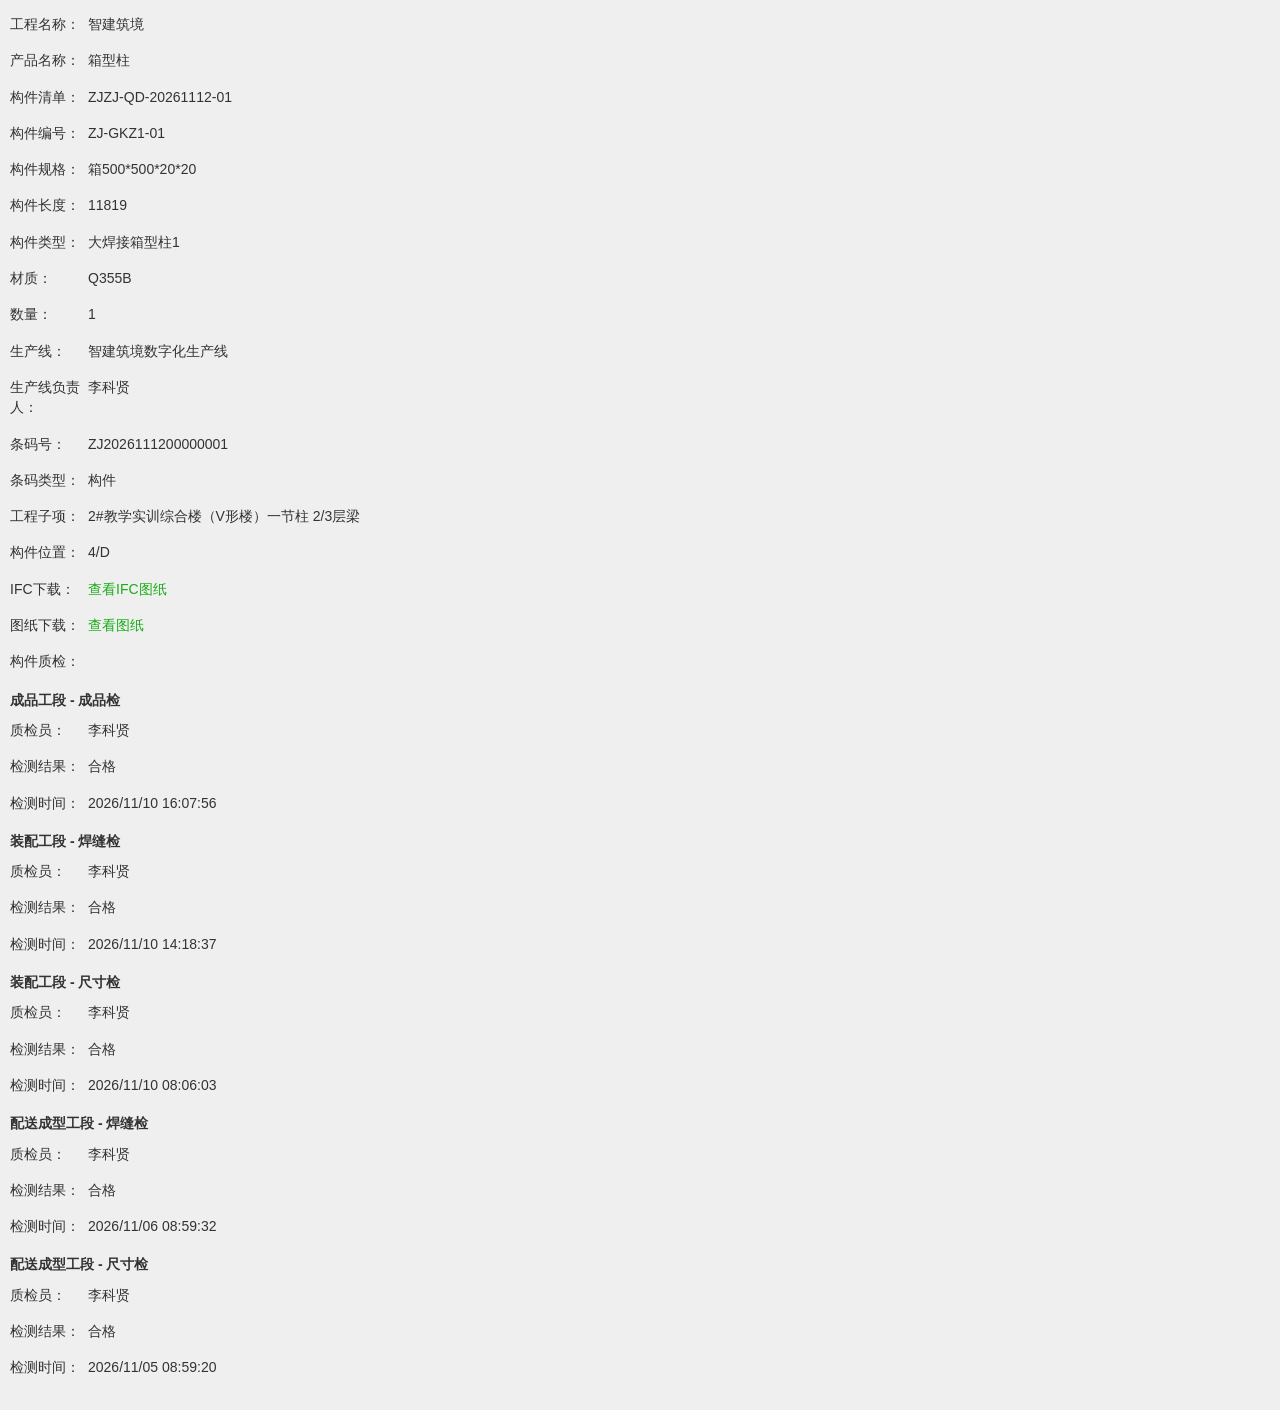
<file: index.html>
<!doctype html>
<html lang="zh-CN">
<head>
<meta charset="utf-8">
<meta name="viewport" content="width=device-width, initial-scale=1, viewport-fit=cover">
<title>构件信息</title>
<style>
  html, body { margin: 0; padding: 0; }
  body {
    background: #efefef;
    color: #333;
    font: 14px/1.45 -apple-system, BlinkMacSystemFont, "PingFang SC", "Microsoft YaHei", "Helvetica Neue", sans-serif;
    -webkit-text-size-adjust: 100%;
  }
  .list { padding: 6px 10px 24px; }
  .row { display: flex; align-items: flex-start; padding: 8px 0; min-height: 20px; }
  .k { flex: 0 0 78px; color: #333; }
  .v { flex: 1; word-break: break-all; }
  .v a { color: #1aad19; text-decoration: none; }
  .grp { font-weight: 700; padding: 10px 0 2px; }
</style>
</head>
<body>
<div class="list" id="list"></div>

<script src="common.js?v=4"></script>
<script>
(function () {
  var FIELDS = ['工程名称', '产品名称', '构件清单', '构件编号', '构件规格', '构件长度', '构件类型', '材质', '数量',
    '生产线', '生产线负责人', '条码号', '条码类型', '工程子项', '构件位置'];
  function row(k, vHtml) { return '<div class="row"><div class="k">' + ZJ.esc(k) + '：</div><div class="v">' + vHtml + '</div></div>'; }

  ZJ.loadData().then(function (d) {
    var html = '';
    FIELDS.forEach(function (k) { html += row(k, ZJ.esc(d[k])); });
    html += row('IFC下载', '<a href="model.html">查看IFC图纸</a>');
    html += row('图纸下载', '<a href="drawing.html">查看图纸</a>');
    html += row('构件质检', '');
    (d['质检记录'] || []).forEach(function (q) {
      html += '<div class="grp">' + ZJ.esc(q['工段']) + ' - ' + ZJ.esc(q['检查项']) + '</div>';
      html += row('质检员', ZJ.esc(q['质检员']));
      html += row('检测结果', ZJ.esc(q['检测结果']));
      html += row('检测时间', ZJ.esc(q['检测时间']));
    });
    document.getElementById('list').innerHTML = html;
  }).catch(ZJ.showError);
})();
</script>
</body>
</html>
</file>
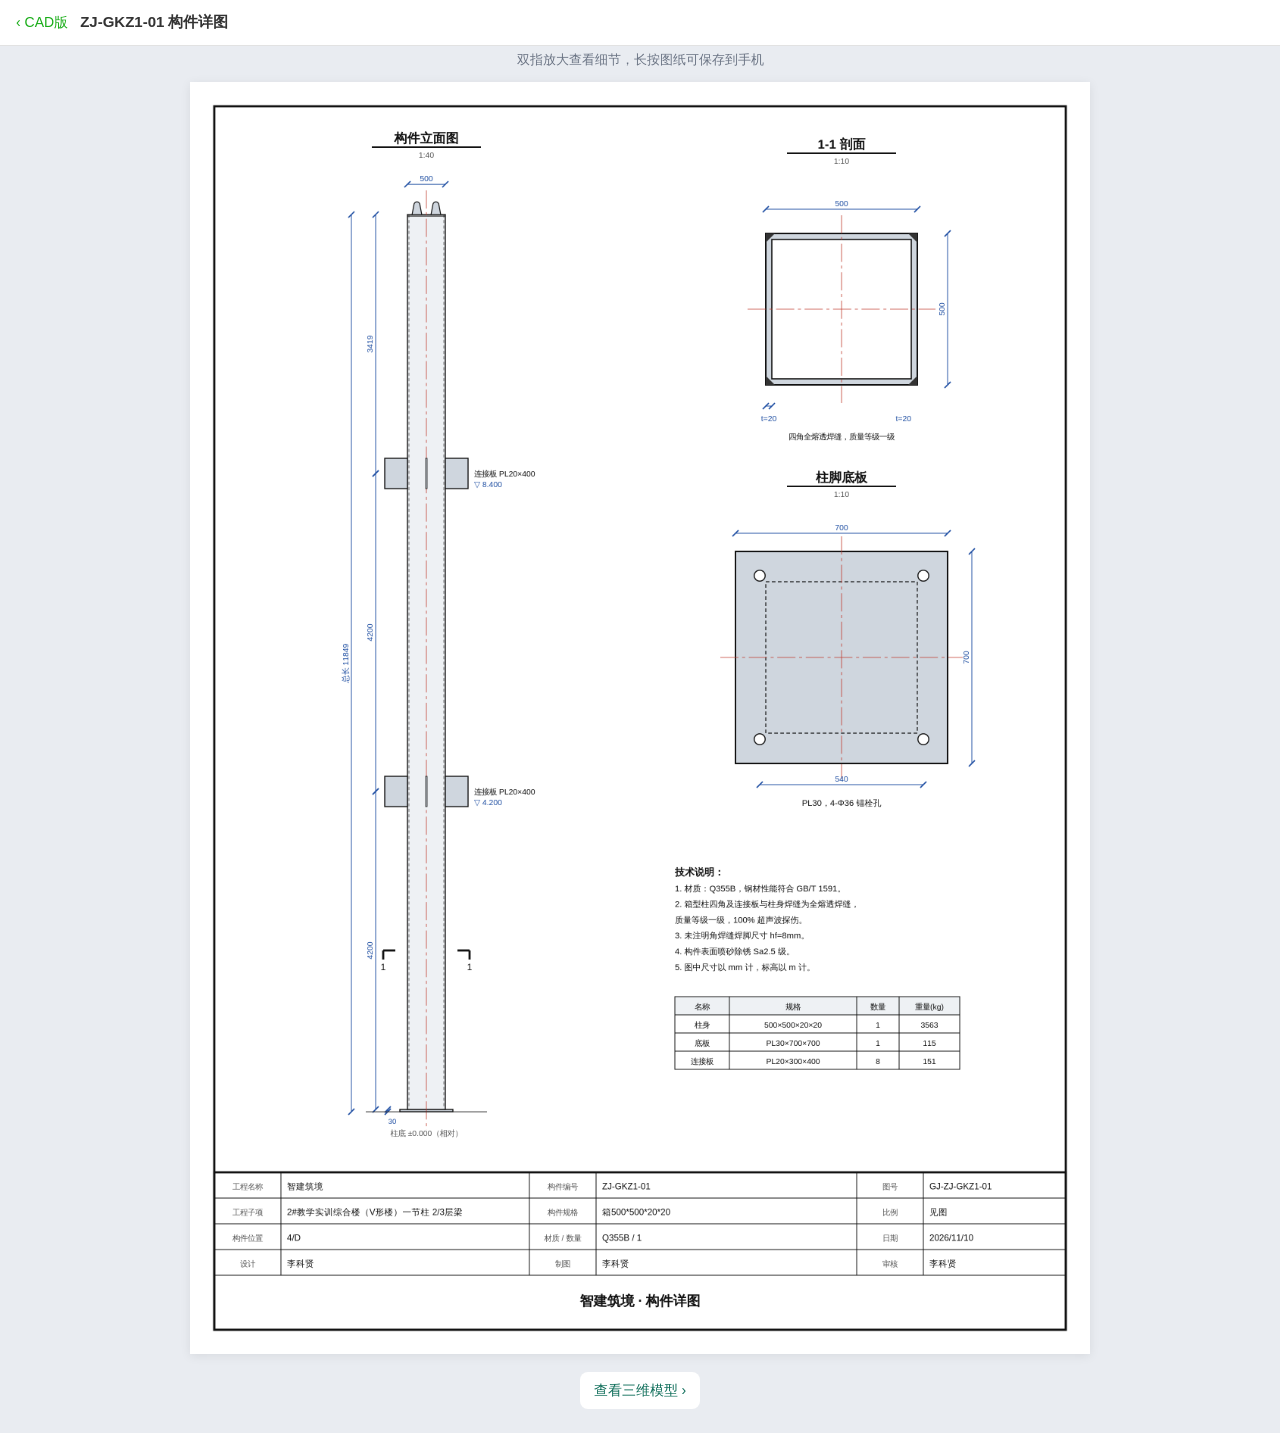
<file: drawing-img.html>
<!doctype html>
<html lang="zh-CN">
<head>
<meta charset="utf-8">
<meta name="viewport" content="width=device-width, initial-scale=1, maximum-scale=6, user-scalable=yes">
<title>构件图纸</title>
<link rel="stylesheet" href="style.css?v=4">
<style>
  body { background: #e9ecf1; }
  .sheet { background: #fff; margin: 12px auto; max-width: 900px; box-shadow: 0 2px 10px rgba(0,0,0,.08); }
  .sheet img, .sheet svg { display: block; width: 100%; height: auto; }
  .tip { text-align: center; color: var(--muted); font-size: 13px; padding: 4px 16px 0; }
  .row { display: flex; gap: 10px; justify-content: center; padding: 6px 12px 24px; flex-wrap: wrap; }
  .row a { color: var(--brand); background: #fff; padding: 8px 14px; border-radius: 8px; text-decoration: none; font-size: 14px; }
</style>
</head>
<body>
<div class="bar"><a href="drawing.html">‹ CAD版</a><div class="t" id="t">构件图纸</div></div>
<div class="tip">双指放大查看细节，长按图纸可保存到手机</div>
<div class="sheet" id="sheet"></div>
<div class="row" id="row"></div>

<script src="common.js?v=4"></script>
<script src="drawing.js?v=4"></script>
<script>
ZJ.loadData().then(function (d) {
  document.getElementById('t').textContent = (d['构件编号'] || '') + ' 构件详图';
  document.title = (d['构件编号'] || '') + ' 构件详图';
  var svg = buildDrawingSVG(d);
  var sheet = document.getElementById('sheet');
  sheet.innerHTML = svg; // 先直接显示矢量图

  // 再转成 PNG 图片，这样微信里长按可以“保存图片”
  try {
    var img = new Image();
    img.onload = function () {
      try {
        var c = document.createElement('canvas');
        c.width = 2376; c.height = 3360; // A3 约 200dpi
        var g = c.getContext('2d');
        g.fillStyle = '#fff'; g.fillRect(0, 0, c.width, c.height);
        g.drawImage(img, 0, 0, c.width, c.height);
        var png = new Image();
        png.alt = '构件详图';
        png.src = c.toDataURL('image/png');
        png.onload = function () { sheet.innerHTML = ''; sheet.appendChild(png); };
      } catch (e) { /* 转换失败就保留矢量图 */ }
    };
    img.src = 'data:image/svg+xml;charset=utf-8,' + encodeURIComponent(svg);
  } catch (e) {}

  var ext = d['外部文件'] || {};
  var row = document.getElementById('row');
  if (ext['图纸PDF']) row.innerHTML += '<a href="' + ZJ.esc(ext['图纸PDF']) + '">打开图纸 PDF</a>';
  row.innerHTML += '<a href="model.html">查看三维模型 ›</a>';
}).catch(ZJ.showError);
</script>
</body>
</html>
</file>
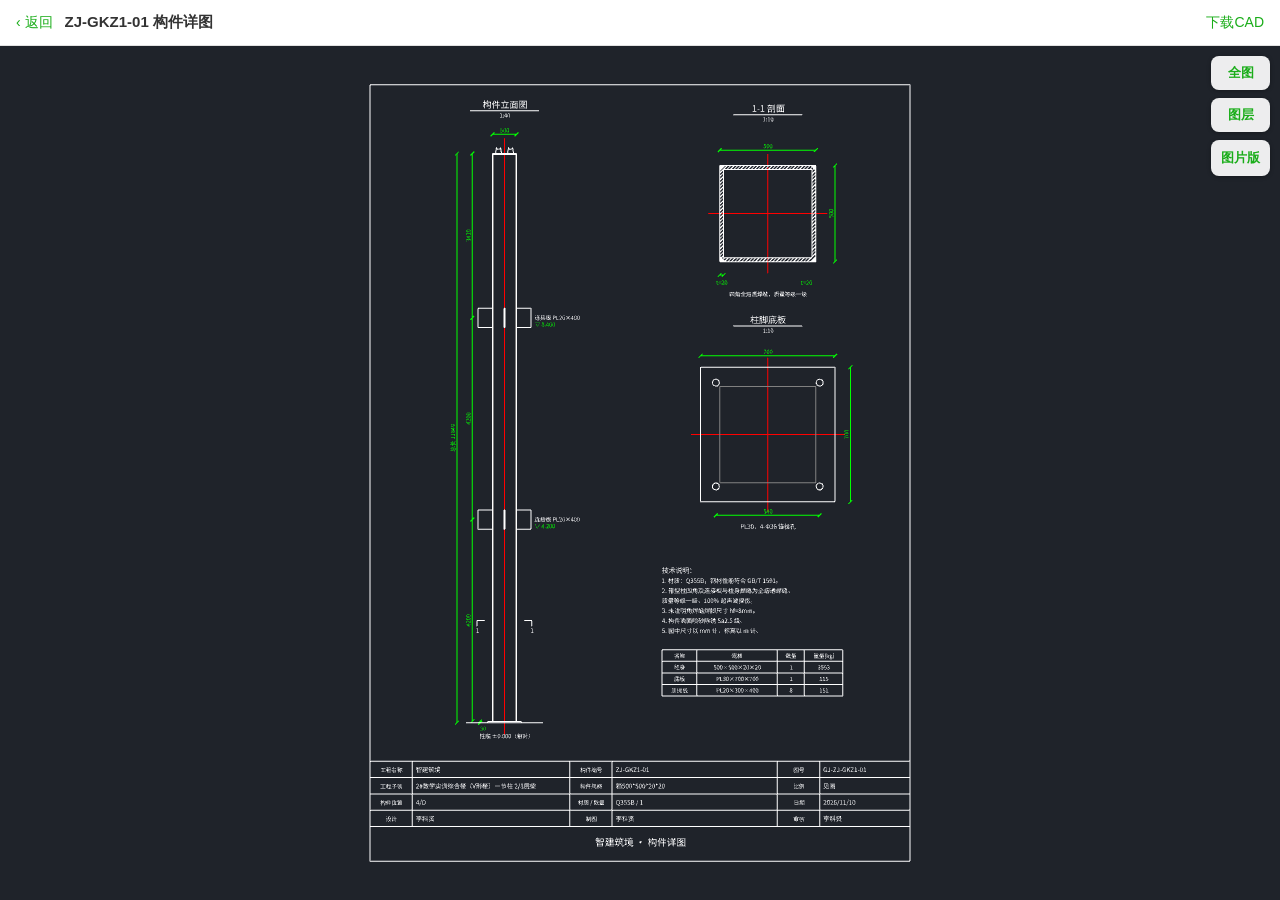
<file: drawing.html>
<!doctype html>
<html lang="zh-CN">
<head>
<meta charset="utf-8">
<meta name="viewport" content="width=device-width, initial-scale=1, maximum-scale=1, user-scalable=no">
<title>构件图纸</title>
<link rel="stylesheet" href="style.css?v=4">
<style>
  html, body { height: 100%; overflow: hidden; }
  body { display: flex; flex-direction: column; background: #1f232a; }
  #cad { flex: 1; position: relative; touch-action: none; overflow: hidden; }
  #cad canvas { display: block; }
  .tools { position: absolute; right: 10px; top: 10px; display: flex; flex-direction: column; gap: 8px; z-index: 5; }
  .tools button, .tools a {
    border: 0; background: rgba(255,255,255,.92); color: #1aad19; font-size: 13px; font-weight: 600;
    padding: 8px 10px; border-radius: 8px; box-shadow: 0 1px 4px rgba(0,0,0,.3); text-decoration: none; text-align: center;
  }
  .hint { position: absolute; left: 0; right: 0; bottom: 10px; text-align: center; font-size: 12px; color: #9aa3ad; pointer-events: none; }
  .loading { position: absolute; inset: 0; display: flex; align-items: center; justify-content: center; color: #c9d1d9; font-size: 14px; z-index: 4; }
  .layers {
    position: absolute; right: 10px; top: 150px; z-index: 6; background: rgba(255,255,255,.96); border-radius: 10px;
    padding: 6px 12px; box-shadow: 0 2px 10px rgba(0,0,0,.35); display: none; font-size: 14px; color: #333;
  }
  .layers label { display: flex; align-items: center; gap: 8px; padding: 6px 0; }
  .layers i { width: 10px; height: 10px; border-radius: 2px; display: inline-block; border: 1px solid #999; }
</style>
</head>
<body>
<div class="bar"><a href="index.html">‹ 返回</a><div class="t" id="t">构件图纸</div><a id="dl" href="#" download>下载CAD</a></div>
<div id="cad">
  <div class="loading" id="loading">CAD 图纸加载中…</div>
  <div class="tools">
    <button id="b-fit">全图</button>
    <button id="b-layer">图层</button>
    <a href="drawing-img.html">图片版</a>
  </div>
  <div class="layers" id="layers"></div>
  <div class="hint">双指缩放 · 单指拖动 · 点“全图”复位</div>
</div>

<script src="common.js?v=4"></script>
<script src="lib/cad.js?v=4"></script>
<script>
ZJ.loadData().then(function (d) {
  document.getElementById('t').textContent = (d['构件编号'] || '') + ' 构件详图';
  document.title = (d['构件编号'] || '') + ' 构件详图';
  var ext = d['外部文件'] || {};
  var dxf = ext['图纸DXF'];
  if (!dxf) { location.replace('drawing-img.html'); return; }
  var dl = document.getElementById('dl');
  dl.href = dxf;
  var loading = document.getElementById('loading');
  return window.startCad(document.getElementById('cad'), dxf + '?t=' + Date.now(), 'lib/zjfont.ttf', function (phase) {
    loading.textContent = { font: '加载字体…', fetch: '下载图纸…', parse: '解析图纸…', prepare: '生成图形…' }[phase] || 'CAD 图纸加载中…';
  }).then(function (cad) {
    loading.style.display = 'none';
    document.getElementById('b-fit').onclick = cad.fit;
    var box = document.getElementById('layers');
    box.innerHTML = cad.layers().map(function (l) {
      var c = '#' + ('000000' + (l.color >>> 0).toString(16)).slice(-6);
      return '<label><input type="checkbox" checked data-n="' + ZJ.esc(l.name) + '"><i style="background:' + c + '"></i>' + ZJ.esc(l.name) + '</label>';
    }).join('');
    box.onchange = function (e) { cad.showLayer(e.target.getAttribute('data-n'), e.target.checked); };
    document.getElementById('b-layer').onclick = function () { box.style.display = box.style.display === 'block' ? 'none' : 'block'; };
  });
}).catch(function (e) {
  // 极少数手机不支持 WebGL 时，自动换成图片版
  console.error(e);
  location.replace('drawing-img.html');
});
</script>
</body>
</html>
</file>
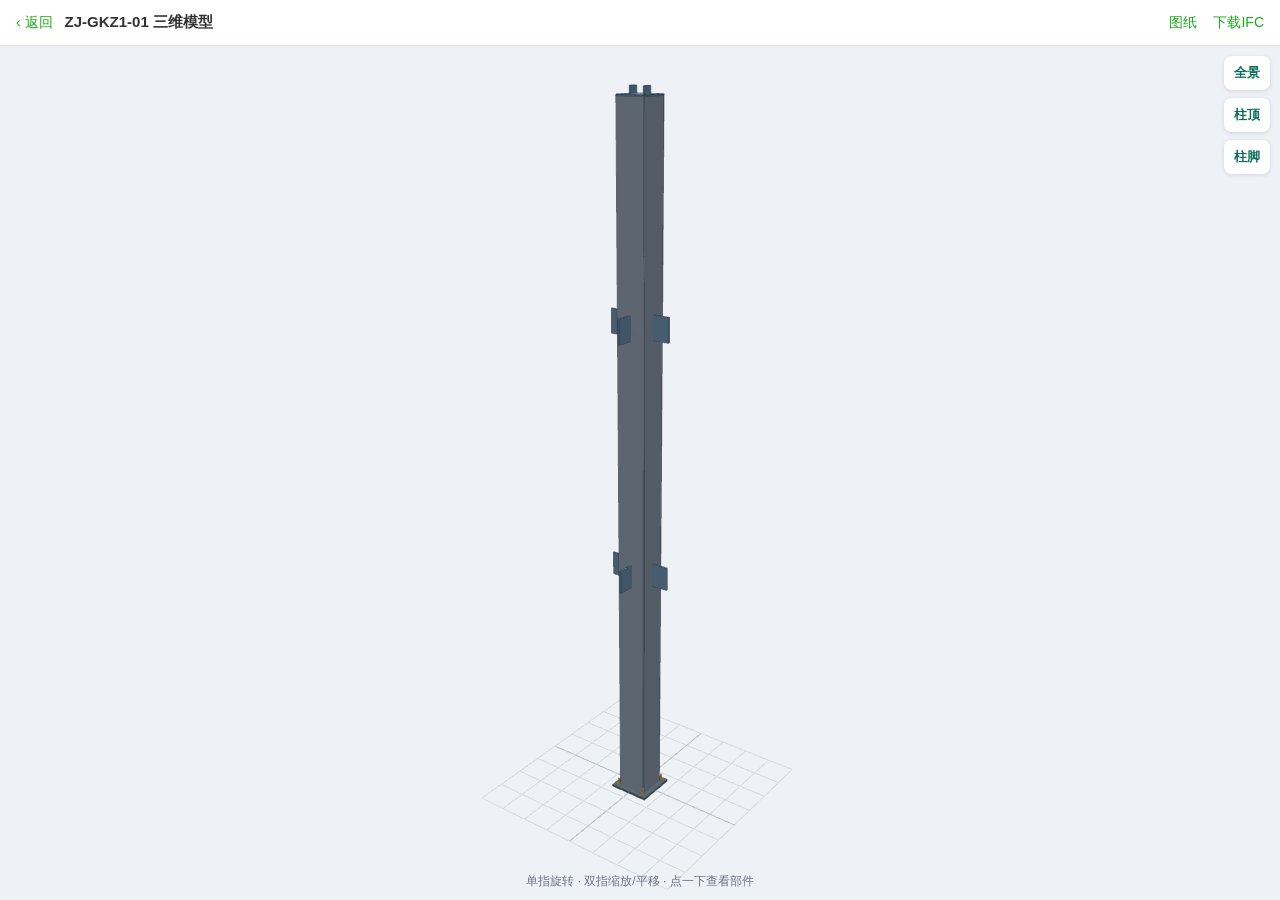
<file: model.html>
<!doctype html>
<html lang="zh-CN">
<head>
<meta charset="utf-8">
<meta name="viewport" content="width=device-width, initial-scale=1, maximum-scale=1, user-scalable=no">
<title>三维模型</title>
<link rel="stylesheet" href="style.css?v=4">
<style>
  html, body { height: 100%; overflow: hidden; }
  body { display: flex; flex-direction: column; background: #eef2f6; }
  #view { flex: 1; position: relative; touch-action: none; }
  #view canvas { display: block; }
  .tools { position: absolute; right: 10px; top: 10px; display: flex; flex-direction: column; gap: 8px; }
  .tools button {
    border: 0; background: rgba(255,255,255,.92); color: var(--brand); font-size: 13px; font-weight: 600;
    padding: 8px 10px; border-radius: 8px; box-shadow: 0 1px 4px rgba(0,0,0,.12);
  }
  .hint { position: absolute; left: 0; right: 0; bottom: 10px; text-align: center; font-size: 12px; color: var(--muted); pointer-events: none; }
  .pick {
    position: absolute; left: 10px; right: 10px; bottom: 34px; background: #fff; border-radius: 10px;
    padding: 10px 14px; box-shadow: 0 2px 10px rgba(0,0,0,.12); display: none;
  }
  .pick b { color: var(--brand); }
  .pick div { color: var(--muted); font-size: 13px; margin-top: 2px; }
  .loading { position: absolute; inset: 0; display: flex; align-items: center; justify-content: center; color: var(--muted); }
</style>
</head>
<body>
<div class="bar"><a href="index.html">‹ 返回</a><div class="t" id="t">三维模型</div><a href="drawing.html">图纸</a><a id="dl-ifc" href="files/ZJ-GKZ1-01.ifc" download>下载IFC</a></div>
<div id="view">
  <div class="loading" id="loading">模型加载中…</div>
  <div class="tools">
    <button id="b-reset">全景</button>
    <button id="b-top">柱顶</button>
    <button id="b-base">柱脚</button>
  </div>
  <div class="pick" id="pick"><b id="pick-n"></b><div id="pick-i"></div></div>
  <div class="hint">单指旋转 · 双指缩放/平移 · 点一下查看部件</div>
</div>

<script src="common.js?v=4"></script>
<script src="lib/viewer.js?v=4"></script>
<script>
ZJ.loadData().then(function (d) {
  document.getElementById('t').textContent = (d['构件编号'] || '') + ' 三维模型';
  document.title = (d['构件编号'] || '') + ' 三维模型';
  var ifc = (d['外部文件'] || {})['IFC']; var dl = document.getElementById('dl-ifc'); if (ifc) dl.href = ifc; else dl.style.display = 'none';
  var pick = document.getElementById('pick');
  var v = window.startViewer(d, document.getElementById('view'), function (name, info) {
    if (!name) { pick.style.display = 'none'; return; }
    document.getElementById('pick-n').textContent = name;
    document.getElementById('pick-i').textContent = info || '';
    pick.style.display = 'block';
  });
  document.getElementById('loading').style.display = 'none';
  document.getElementById('b-reset').onclick = v.reset;
  document.getElementById('b-top').onclick = v.top;
  document.getElementById('b-base').onclick = v.base;
}).catch(function (e) {
  document.getElementById('loading').textContent = '模型加载失败：' + (e && e.message || e);
});
</script>
</body>
</html>
</file>
<file: style.css>
:root {
  --bg: #f2f4f7;
  --card: #ffffff;
  --text: #1d2330;
  --muted: #6b7484;
  --line: #e6e9ef;
  --brand: #0f6e5a;
  --brand-soft: #e3f2ee;
  --ok: #1a8a4a;
  --ok-soft: #e4f5ea;
}
* { box-sizing: border-box; -webkit-tap-highlight-color: transparent; }
html, body { margin: 0; padding: 0; }
body {
  background: var(--bg);
  color: var(--text);
  font: 15px/1.5 -apple-system, BlinkMacSystemFont, "PingFang SC", "Microsoft YaHei", "Helvetica Neue", sans-serif;
  -webkit-text-size-adjust: 100%;
}
.wrap { max-width: 640px; margin: 0 auto; padding: 0 12px 32px; }

.hero {
  background: linear-gradient(135deg, #0f6e5a 0%, #12896f 100%);
  color: #fff;
  padding: 20px 16px 52px;
}
.hero .brand { font-size: 13px; opacity: .85; letter-spacing: 2px; }
.hero h1 { margin: 6px 0 2px; font-size: 22px; font-weight: 600; }
.hero .sub { font-size: 13px; opacity: .85; }

.card {
  background: var(--card);
  border-radius: 12px;
  margin-top: 12px;
  overflow: hidden;
  box-shadow: 0 1px 2px rgba(16, 24, 40, .04);
}
.card.lift { margin-top: -36px; }
.card h2 {
  margin: 0;
  padding: 12px 16px;
  font-size: 15px;
  font-weight: 600;
  border-bottom: 1px solid var(--line);
  display: flex; align-items: center; gap: 8px;
}
.card h2::before { content: ""; width: 4px; height: 14px; border-radius: 2px; background: var(--brand); }

.kv { display: flex; padding: 10px 16px; border-bottom: 1px solid var(--line); gap: 12px; }
.kv:last-child { border-bottom: 0; }
.kv .k { flex: 0 0 96px; color: var(--muted); }
.kv .v { flex: 1; word-break: break-all; }
.kv a { color: var(--brand); text-decoration: none; font-weight: 500; }

.actions { display: grid; grid-template-columns: 1fr 1fr; gap: 10px; padding: 14px 16px; }
.btn {
  display: flex; flex-direction: column; align-items: center; justify-content: center;
  gap: 6px; padding: 14px 8px; border-radius: 10px;
  background: var(--brand-soft); color: var(--brand);
  text-decoration: none; font-weight: 600; font-size: 15px;
}
.btn svg { width: 28px; height: 28px; }
.btn.wide { grid-column: 1 / -1; flex-direction: row; padding: 10px; font-size: 14px; background: #f4f6f9; color: var(--muted); font-weight: 500; }
.btn.wide svg { width: 18px; height: 18px; }

.qc { padding: 4px 16px 8px; }
.qc-item { position: relative; padding: 12px 0 12px 22px; border-bottom: 1px dashed var(--line); }
.qc-item:last-child { border-bottom: 0; }
.qc-item::before { content: ""; position: absolute; left: 4px; top: 18px; width: 8px; height: 8px; border-radius: 50%; background: var(--ok); }
.qc-head { display: flex; justify-content: space-between; align-items: center; font-weight: 600; }
.tag { font-size: 12px; padding: 2px 8px; border-radius: 10px; background: var(--ok-soft); color: var(--ok); font-weight: 600; }
.tag.bad { background: #fdecec; color: #b42318; }
.qc-meta { color: var(--muted); font-size: 13px; margin-top: 2px; }

.foot { text-align: center; color: var(--muted); font-size: 12px; margin-top: 20px; }

/* 子页面顶栏（朴素样式，与首页一致） */
.bar {
  position: sticky; top: 0; z-index: 10;
  display: flex; align-items: center; gap: 8px;
  background: #fff; color: #333; padding: 10px 12px; border-bottom: 1px solid #e2e2e2;
}
.bar a { color: #1aad19; text-decoration: none; font-size: 14px; padding: 2px 4px; }
.bar .t { flex: 1; font-weight: 600; font-size: 15px; overflow: hidden; text-overflow: ellipsis; white-space: nowrap; }
</file>
